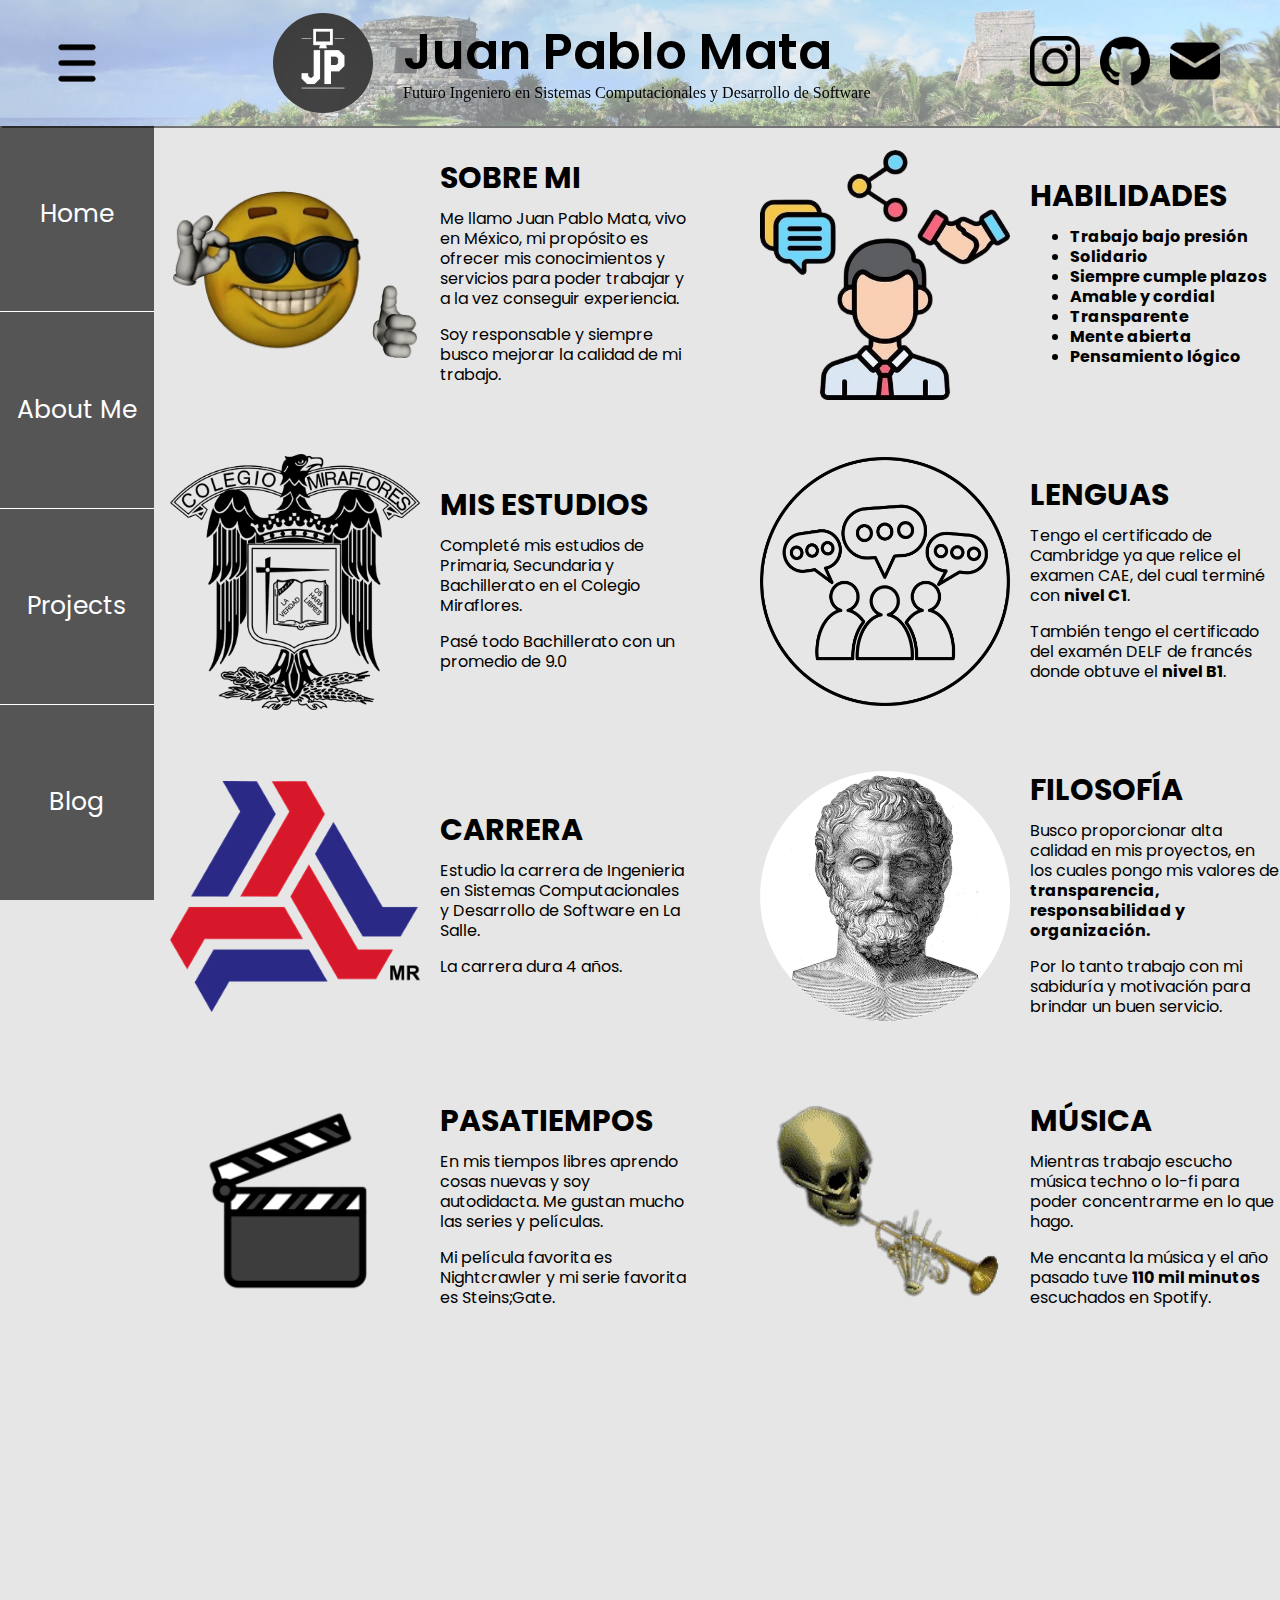
<file: about-me.html>
<!DOCTYPE html>

<html>

  <head>
    <title>Juan Pablo Mata</title>
    <link rel="stylesheet" href="pagina.css">
    <link rel="preconnect" href="https://fonts.googleapis.com">
    <link rel="preconnect" href="https://fonts.gstatic.com" crossorigin>
    <link href="https://fonts.googleapis.com/css2?family=Poppins:wght@300;400;600&display=swap" rel="stylesheet">
    <meta charset="UTF-8">
    <meta name="viewport" content="width=device-width, initial-scale=1.0">
  </head>

  <body>

    <div>
      <header class="header">
        <div class="hambu"><img class="hamburguesa" src="fotos\hamburguesa.png"></div>
        <div class="tex">

          <div class="fotohead"><img class="fotito" src="fotos\logo.jpg" alt="Juan Pablo Mata"></div>

          <div class="yo">
            <p  class="nombre">Juan Pablo Mata</p><p class="prof">Futuro Ingeniero en Sistemas Computacionales y Desarrollo de Software</p></div>
          </div>

        <div class="icons">
          <div><a href="https://www.instagram.com/juanpis_mata11/#" target="_blank"><div class="rela"><img class="redes" src="fotos\instagram.png" alt="Instagram"><div class="insta">Instagram</div></div></a></div>
          <div><a href="https://github.com/juanpismata11" target="_blank"><div class="rela"><img class="redes" src="fotos\github.png" alt="GitHub"><div class="git">GitHub</div></div></a></div>
          <div><a href="mailto:juanpismata11@gmail.com" target="_blank"><div class="rela"><img class="redes" src="fotos\email.png" alt="Email"><div class="ema">Email</div></div></a></div>
        </div>
      </header>

      <div class="header2"><img class="background" src="fotos\Tulum_2.jpg"></div>

      <nav class="navegacion">
        <a class="com" href="index.html"><button class="punto">Home</button></a>
        <a class="com"><button class="punto">About Me</button></a>
        <a class="com" href="projects.html"><button class="punto">Projects</button></a>
        <a class="com" href="blog.html"><button class="punto">Blog</button></a>
      </nav>

      <div class="grid-about">

        <div class="box">
          <div><img class="fotospng" src="fotos\sobremi.png"></div>  
          <div class="about">
            <p><span class="titulo">SOBRE MI</span></p>
            <p>Me llamo Juan Pablo Mata, vivo en México, mi propósito es ofrecer mis conocimientos y servicios para poder trabajar y a la vez conseguir experiencia.</p>
            <p>Soy responsable y siempre busco mejorar la calidad de mi trabajo.</p>
          </div> 
        </div>

        <div class="box">
          <div><img class="fotospng" src="fotos\habilidades.png"></div> 
          <div class="about">
            <p><span class=titulo>HABILIDADES</span></p>
            <p><b>
              <ul>
                <li>Trabajo bajo presión</li> 
                <li>Solidario</li>
                <li>Siempre cumple plazos</li>
                <li>Amable y cordial</li>
                <li>Transparente</li>
                <li>Mente abierta</li>
                <li>Pensamiento lógico</li>
              </ul>
            </b></p>
          </div>
        </div>

        <div class="box">
          <div><img class="fotospng"src="fotos\Miraflores.webp"></div>
          <div class="about">
            <p><span class="titulo">MIS ESTUDIOS</span></p>
            <p>Completé mis estudios de Primaria, Secundaria y Bachillerato en el Colegio Miraflores.</p>
            <p>Pasé todo Bachillerato con un promedio de 9.0</p>
          </div>
        </div>

        <div class="box">
          <div><img class="fotospng" src="fotos\lenguas.png"></div>
          <div class="about">
            <p><span class="titulo">LENGUAS</span></p>
            <p>Tengo el certificado de Cambridge ya que relice el examen CAE, del cual terminé con <b>nivel C1</b>.</p>
            <p>También tengo el certificado del examén DELF de francés donde obtuve el <strong>nivel B1</strong>.</p>
          </div>
        </div>

        <div class="box">
          <div><img class="fotospng" src="fotos\lasalle.png"></div>
          <div class="about">
            <p><span class="titulo">CARRERA</span></p>
            <p>Estudio la carrera de Ingenieria en Sistemas Computacionales y Desarrollo de Software en La Salle.</p>
            <p>La carrera dura 4 años.</p>
          </div>
        </div>

        <div class="box">
          <div><img class="fotospng" src="fotos\filosofia.png"></div>
          <div class="about">
            <p><span class="titulo">FILOSOFÍA</span></p>
            <p>Busco proporcionar alta calidad en mis proyectos, en los cuales pongo mis valores de <b>transparencia, responsabilidad y organización.</b></p>
            <p>Por lo tanto trabajo con mi sabiduría y motivación para brindar un buen servicio.</p>
          </div>
        </div>

        <div class="box">
          <div><img class="fotospng" src="fotos\entretener.png"></div>
          <div class="about">
            <p><span class="titulo">PASATIEMPOS</span></p>
            <p>En mis tiempos libres aprendo cosas nuevas y soy autodidacta. Me gustan mucho las series y películas.</p>
            <p>Mi película favorita es Nightcrawler y mi serie favorita es Steins;Gate.</p>
          </div>
        </div>

        <div class="box">
          <div><img class="fotospng" src="fotos\doot-removebg-preview.png"></div>
          <div class="about">
            <p><span class="titulo">MÚSICA</span></p>
            <p>Mientras trabajo escucho música techno o lo-fi para poder concentrarme en lo que hago.</p>
            <p>Me encanta la música y el año pasado tuve <b>110 mil minutos</b> escuchados en Spotify.</p>
          </div>
        </div>
      </div>

    </div>
  </body>

</html>
</file>
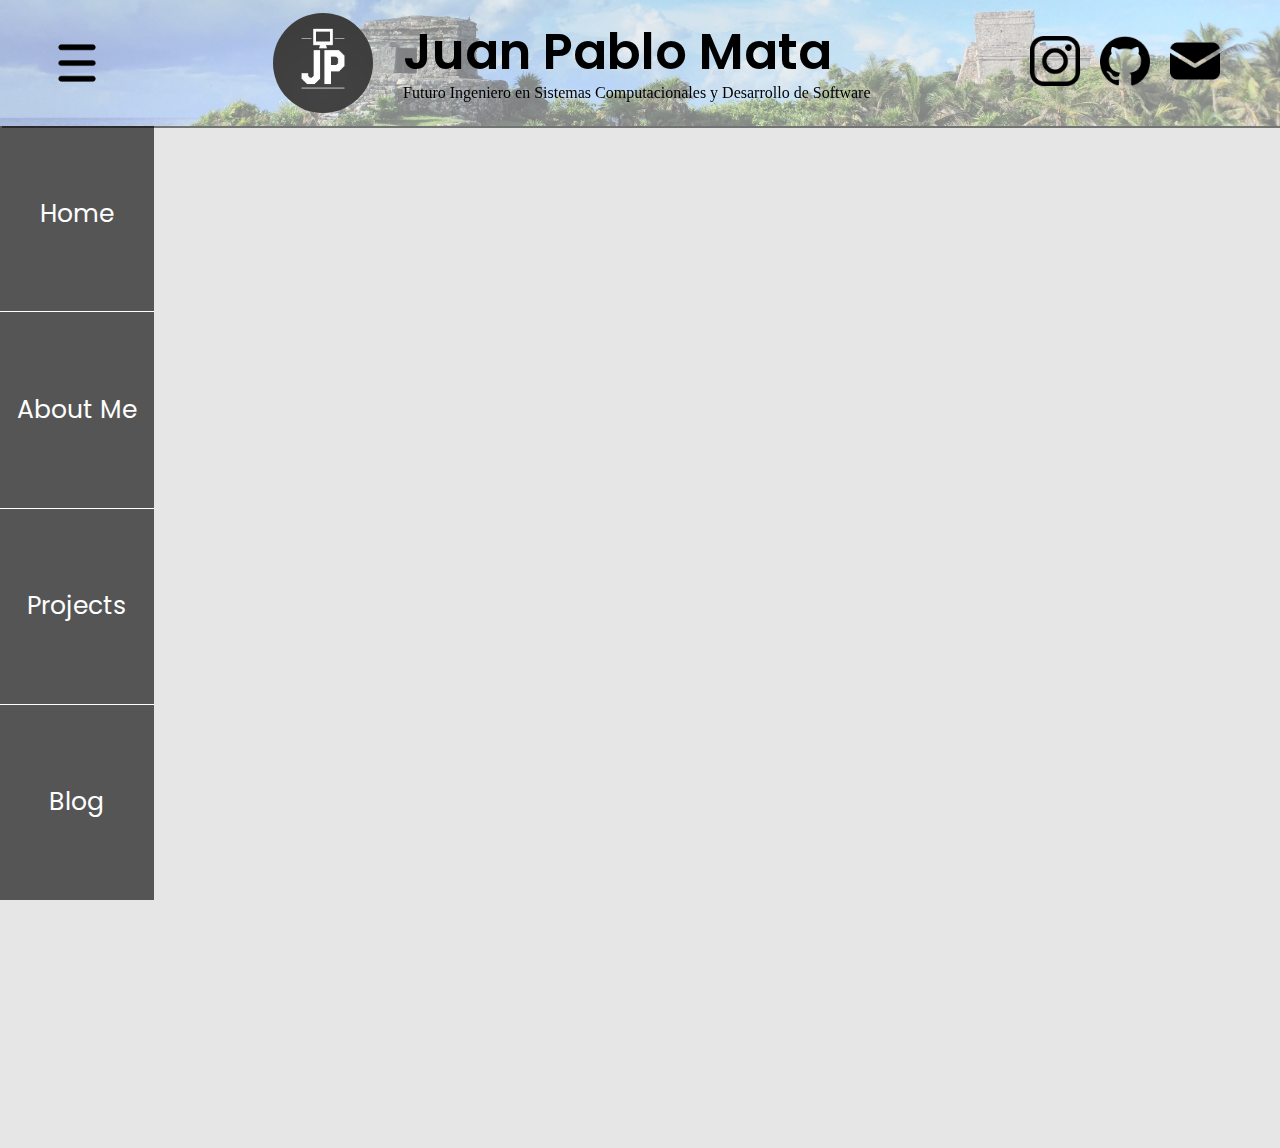
<file: blog.html>
<!DOCTYPE html>

<html>

<head>
  <title>Juan Pablo Mata</title>
  <link rel="stylesheet" href="pagina.css">
  <link rel="preconnect" href="https://fonts.googleapis.com">
  <link rel="preconnect" href="https://fonts.gstatic.com" crossorigin>
  <link href="https://fonts.googleapis.com/css2?family=Poppins:wght@300;400;600&display=swap" rel="stylesheet">
  <meta charset="UTF-8">
  <meta name="viewport" content="width=device-width, initial-scale=1.0">
</head>

<body>

<header class="header">
  <div class="hambu"><img class="hamburguesa" src="fotos\hamburguesa.png"></div>
  <div class="tex">
    <div class="fotohead"><img class="fotito" src="fotos\logo.jpg" alt="Juan Pablo Mata"	></div>
    <div class="yo">
      <p  class="nombre">Juan Pablo Mata</p><p class="prof">Futuro Ingeniero en Sistemas Computacionales y Desarrollo de Software</p></div>
    </div>
  <div class="icons">
    <div><a href="https://www.instagram.com/juanpis_mata11/#" target="_blank"><div class="rela"><img class="redes" src="fotos\instagram.png" alt="Instagram"><div class="insta">Instagram</div></div></a></div>
    <div><a href="https://github.com/juanpismata11" target="_blank"><div class="rela"><img class="redes" src="fotos\github.png" alt="GitHub"><div class="git">GitHub</div></div></a></div>
    <div><a href="mailto:juanpismata11@gmail.com" target="_blank"><div class="rela"><img class="redes" src="fotos\email.png" alt="Email"><div class="ema">Email</div></div></a></div>
  </div>
</header>

<div class="header2"><img class="background" src="fotos\Tulum_2.jpg"></div>


<nav class="navegacion">
  <a class="com "href="index.html"><button class="punto">Home</button></a>
  <a class="com" href="about-me.html"><button class="punto">About Me</button></a>
  <a class="com" href="projects.html"><button class="punto">Projects</button></a>
  <a class="com"><button class="punto">Blog</button></a>
</nav>

<div><div class="pagina">
  <div class="contenido">
     
  </div>
</div>

</body>

</html>
</file>
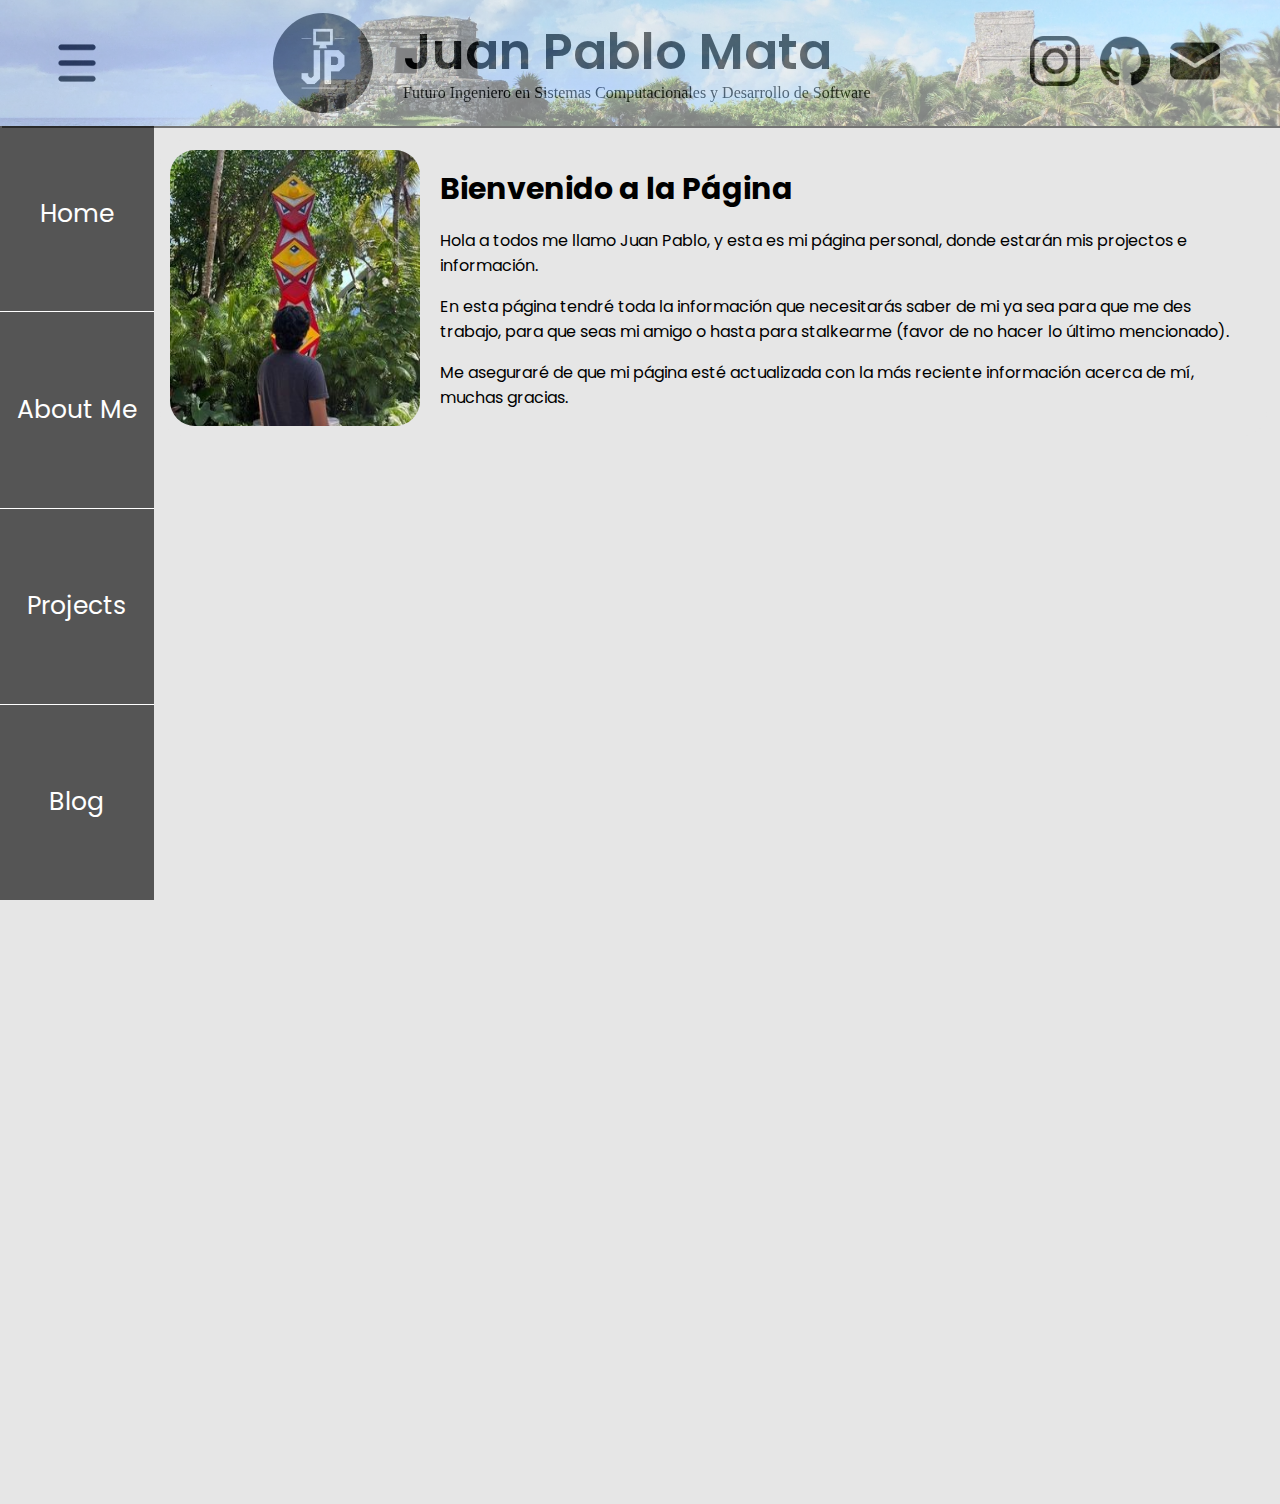
<file: Juan-Pablo.html>
<!DOCTYPE html>

<html>

<head>
  <title>Juan Pablo Mata</title>
  <link rel="stylesheet" href="pagina.css">
  <link rel="preconnect" href="https://fonts.googleapis.com">
  <link rel="preconnect" href="https://fonts.gstatic.com" crossorigin>
  <link href="https://fonts.googleapis.com/css2?family=Poppins:wght@300;400;600&display=swap" rel="stylesheet">
</head>

<body>

<header class="header">
  <div class="hambu"><img class="hamburguesa" src="fotos\hamburguesa.png"></div>
  <div class="tex">
    <div class="fotohead"><img class="fotito" src="fotos\logo.jpg" alt="Juan Pablo Mata"	></div>
    <div class="yo">
      <p  class="nombre">Juan Pablo Mata</p><p class="prof">Futuro Ingeniero en Sistemas Computacionales y Desarrollo de Software</p></div>
    </div>
  <div class="icons">
    <div><a href="https://www.instagram.com/juanpis_mata11/#" target="_blank"><div class="rela"><img class="redes" src="fotos\instagram.png" alt="Instagram"><div class="insta">Instagram</div></div></a></div>
    <div><a href="https://github.com/juanpismata11" target="_blank"><div class="rela"><img class="redes" src="fotos\github.png" alt="GitHub"><div class="git">GitHub</div></div></a></div>
    <div><a href="mailto:juanpismata11@gmail.com" target="_blank"><div class="rela"><img class="redes" src="fotos\email.png" alt="Email"><div class="ema">Email</div></div></a></div>
  </div>
</header>

<div class="header2"></div>
<img class="background" src="fotos\Tulum_2.jpg">

<nav class="navegacion">
  <a class="com"><button class="punto">Home</button></a>
  <a class="com" href="about-me.html"><button class="punto">About Me</button></a>
  <a class="com" href="projects.html"><button class="punto">Projects</button></a>
  <a class="com" href="blog.html"><button class="punto">Blog</button></a>
</nav>

<div class="pagina">
  <div class="bienvenida">
    <div class="bien"><img class="sierra" src="fotos\yoxd.jpg"></div>
    <div class="venida">
        <p> <span class="titulo">Bienvenido a la Página</span></p>
        <p>Hola a todos me llamo Juan Pablo, y esta es mi página personal, donde estarán mis projectos e información.</p>
        <p>En esta página tendré toda la información que necesitarás saber de mi ya sea 
        para que me des trabajo, para que seas mi amigo o hasta para stalkearme (favor de no hacer lo último mencionado).</p>
        <p>Me aseguraré de que mi página esté actualizada con la más reciente información acerca de mí, muchas gracias.</p>
    </div>
  </div>

</div>

</body>

</html>
</file>
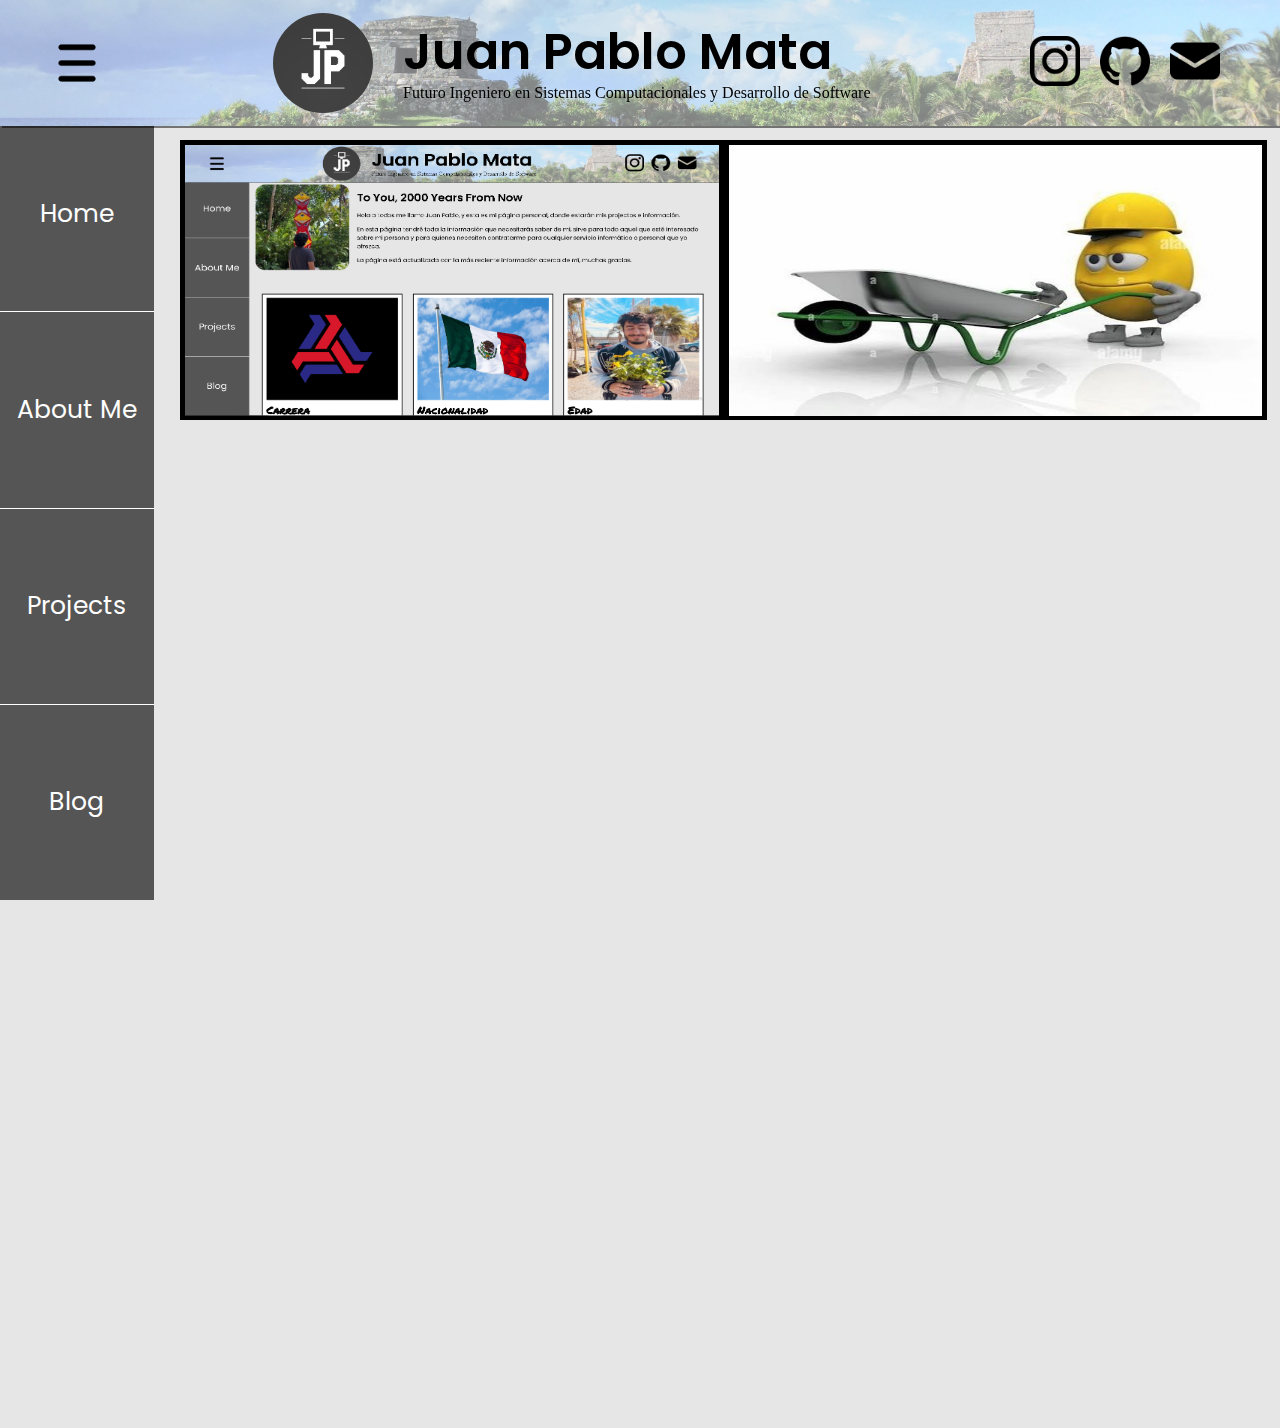
<file: projects.html>
<!DOCTYPE html>

<html>

  <head>
    <title>Juan Pablo Mata</title>
    <link rel="stylesheet" href="pagina.css">
    <link rel="preconnect" href="https://fonts.googleapis.com">
    <link rel="preconnect" href="https://fonts.gstatic.com" crossorigin>
    <link href="https://fonts.googleapis.com/css2?family=Poppins:wght@300;400;600&display=swap" rel="stylesheet">
    <meta charset="UTF-8">
    <meta name="viewport" content="width=device-width, initial-scale=1.0">
  </head>

  <body>

    <div>
      <header class="header">
        <div class="hambu"><img class="hamburguesa" src="fotos\hamburguesa.png"></div>
        <div class="tex">
          <div class="fotohead"><img class="fotito" src="fotos\logo.jpg" alt="Juan Pablo Mata"	></div>
          <div class="yo">
            <p  class="nombre">Juan Pablo Mata</p><p class="prof">Futuro Ingeniero en Sistemas Computacionales y Desarrollo de Software</p></div>
          </div>
        <div class="icons">
          <div><a href="https://www.instagram.com/juanpis_mata11/#" target="_blank"><div class="rela"><img class="redes" src="fotos\instagram.png" alt="Instagram"><div class="insta">Instagram</div></div></a></div>
          <div><a href="https://github.com/juanpismata11" target="_blank"><div class="rela"><img class="redes" src="fotos\github.png" alt="GitHub"><div class="git">GitHub</div></div></a></div>
          <div><a href="mailto:juanpismata11@gmail.com" target="_blank"><div class="rela"><img class="redes" src="fotos\email.png" alt="Email"><div class="ema">Email</div></div></a></div>
        </div>
      </header>

      <div class="header2"><img class="background" src="fotos\Tulum_2.jpg"></div>


      <nav class="navegacion">
        <a class="com" href="index.html"><button class="punto">Home</button></a>
        <a class="com" href="about-me.html"><button class="punto">About Me</button></a>
        <a class="com"><button class="punto">Projects</button></a>
        <a class="com" href="blog.html"><button class="punto">Blog</button></a>
      </nav>

      <div class="proyectos">

        <div class="proyecto1">
          <div><img class="imgproy1" src="fotos\proyecto1-pagina.png"></div>
          <div class="proyecto-absolute">
            <p>Proyecto #1</p>
            <p>Página Web Personal</p>
          </div>
        </div>

        <div class="proyecto1">
          <div><img class="imgproy1" src="fotos\bolaamarilla.jpg"></div>
          <div class="proyecto-absolute">
            <p>Proyecto #2</p>
            <p>Bajo Mantenimiento</p>
          </div>
        </div>

      </div>

    </div>
  </body>

</html>
</file>
<file: pagina.css>
/* Esta es la parte del Header*/
.header{
  display: flex;
  justify-content: center;
  position: fixed;
  height: 14%;
  top: 0;
  right: 0;
  left: 0;
  z-index: 2;
}

.header2{
  position: fixed;
  background-color: white;
  height: 14%;
  z-index: 1;
  top: 0;
  left: 0;
  right: 0;
}

.background{
  object-fit: cover;
  width:100%;
  height: 14%;
  position: fixed;
  opacity: 0.5;
  overflow: hidden;
  top: 0;
  left: 0;
  right: 0;
  box-shadow:  2px 2px;
  z-index: 9;
}

.hambu{
  display: flex;
  justify-content: center;
  align-items: center;
  width: 12%;
}

.hamburguesa{
  height: 50px;
  width: 50px;
}

.fotito{
  width: 100px;
  height: 100px;
  object-fit: cover;
  border-radius: 50px;

  flex-shrink: 0;
}

.yo{
  display: flex;
  flex-direction: column;
  padding-top: 20px;
}

.icons{
display: flex;
align-items: center;
margin-right: 40px;
margin-left: 40px;
}

.redes{
flex-shrink: 0;
width: 50px;
margin-right: 20px;
}

.rela{
  position: relative;
}

.rela .insta{
  position: absolute;
  background-color: #838383;
  padding: 1px 2px;
  bottom: -1;
  left: -20px;
  border-radius: 2.5px;
  opacity: 0;
  transition: opacity .25s;
  pointer-events: none;
  color: white;
  font-weight: bold;
  font-family: poppins, arial;
}

.rela .git{
  position: absolute;
  background-color: #838383;
  padding: 1px 2px;
  bottom: -10;
  left: -6.5px;
  border-radius: 2.5px;
  opacity: 0;
  transition: opacity .25s;
  pointer-events: none;
  color: white;
  font-weight: bold;
  font-family: poppins, arial;
}

.rela .ema{
  position: absolute;
  background-color: #838383;
  padding: 1px 2px;
  bottom: -10;
  left:-1px;
  border-radius: 2.5px;
  opacity: 0;
  transition: opacity .25s;
  pointer-events: none;
  color: white;
  font-weight: bold;
  font-family: poppins, arial;
}

.rela:hover .insta{
  opacity: .8;
}

.rela:hover .git{
  opacity: .8;
}

.rela:hover .ema{
  opacity: .8;
}

.redes:hover{
  cursor: pointer;
}

.tex{
  flex:1;
  display: flex;
  flex-direction: row;
  justify-content: center;
  align-items: center;
  line-height: 10px;
}

.fotohead{
  display: flex;
  justify-content: center;
  align-items: center;
  width: 100px;
  margin-right: 30px;
}

.nombre{
  font-family: poppins, arial;
  font-size: 50px;
  font-weight: 600;
  margin-bottom: 0px;
  margin-top: 0px;
  line-height: 40px;
  max-width: 700px;
}

.prof{
  text-align: center;
  font-size: 16px;
}


/* Esta es la parte de la barra izquierda*/
.navegacion{
  position: fixed;
  background-color: #555;
  margin-top: -6px;
  bottom: 0;
  left: 0;
  top:13.45vh;
  display: flex;
  flex-direction: column;
  justify-content: space-evenly;
  align-items: center;
  width: 12%;
}

.punto{
  width: 100%;
  height: 100%;
  background-color:#555;
  color: white;
  font-style: normal;
  border: 0;
  border-top: 1px solid white;
  font-family: poppins, arial;
  font-weight: 400;
  font-size: 25px;
  transition: background-color .25s;
}

.com {
  display: flex;
  align-items: center;
  flex: 1;
  width: 100%;
  justify-content: center;
  text-decoration: none;
}

.punto:hover {
  background-color: #838383;
  cursor: pointer;
}

/* Contenido de Home */
body{
  background-color: rgb(230, 230, 230);
  margin-left: 12.5%;
  margin-right: 13px;
  margin-top: 15.5vh;
  padding-bottom: 1000px
}

.bienvenida{
  display: flex;
  flex-direction: row;
  background-color: rgb(230, 230, 230);
  border-radius: 25px;
  padding: 10px 10px;
  transition: box-shadow .3s , background-color .3s;
  margin-bottom: 60px;
}

.bienvenida:hover{
  background-color: rgb(190, 190, 190);
  box-shadow: 3px 3px 1px rgb(0 0 0 / 0.6);
}

.bien{
  width: 250px;
}

.venida{
  flex: 1;
  margin-left: 20px;
  margin-right: 20px;
  color: black;
  font-family: poppins, arial;
  font-size: 16px;
  font-weight: 400;
}

.titulo{
  font-size: 30px;
  font-weight: bold;
}

.sierra{
  width: 250px;
  height: 100%;
  border-radius: 25px;
}

.polaroids{
  display: flex;
  justify-content: space-evenly;
}

.top-polaroid{
  background-color: black;
  width: 100%;
  height: 300px;
  display: flex;
  align-items: center;
  justify-content: center;
}

.polaroid-content{
  background-color: white;
  border: 2px solid #000;
  width: 350px;
  padding: 10px 10px;
  display: flex;
  flex-direction: column;
  align-items: center;
  text-align: left;
  font-family: poppins, arial;
  line-height: 20px;
  transition: box-shadow .25s;
}

.polaroid-content:hover{
  box-shadow: 5px 5px rgb(0 0 0 / 0.6)
}

.polaroid-text{
  font-family: permanent marker, poppins, arial;
  font-size: 20px;
}

.homefotos-salle{
  height: 200px;
  border-radius: 20px;
}

.homefotos-others{
  height:100%;
  width: 100%;

}

/* Contenido de About Me */
.grid-about{
display: grid;
grid-template-columns: 1fr 1fr;
column-gap: 30px;
row-gap: 30px;
}

.box{
  background-color: rgb(230, 230, 230);
  display: flex;
  border-radius: 5px;
  padding: 10px 10px;
  transition: box-shadow .3s , background-color .3s;
  align-items: center;
}

.box:hover{
  box-shadow: 3px 3px 1px rgb(0 0 0 / 0.6);
  background-color: rgb(201, 201, 201);
  cursor: default;
}

.fotospng{
 width: 250px
}

.about{
  font-family: poppins, arial;
  margin-left: 20px;
  margin-right: 20px;
  text-align: left;
  line-height: 20px;
  width: 250px;
}

/*Contenido de Projects*/

.proyectos{
  display: flex;
  justify-content: space-evenly;
  margin-left: 20px;
}

.proyecto1{
  width: 550px;
  background-color: rgb(0, 0, 0);
  padding: 5px 5px 0px 5px;
  position: relative;
}

.proyecto1:hover .proyecto-absolute{
  opacity: .9;
}

.imgproy1{
  width:100%;
  height: 271px;
}

.proyecto-absolute{
  background-color: #000;
  position: absolute;
  top: 150px;
  bottom: 5px;
  right: 0;
  left: 0;
  opacity: 0;
  padding-left: 20px;
  color: white;
  font-family: poppins, arial;
  font-size: 30px;
  line-height: 10px;
  transition: opacity .3s;
}




/*Media para todo (telefono)*/
@media only screen and (min-width:0px) and (max-width: 500px){
  body{
    margin-left: 14.5%;
  }

  .punto{
    font-size: 2vw;
  }  
  
  .navegacion{
    top: 11vh;
  }

  .nombre{
    text-align: center;
    font-size: 18px;
  }

  .prof{
    font-size: 10px;
    margin-top: 0px;
  }

  .rela{
    width: 30px;
  }

  .redes{
    width: 20px;
    margin-right: 10px;
  }

  .icons{
    margin-left: 7px;
    margin-right: 0px;
  }

  .hamburguesa{
    width: 25px;
    height: 25px;
  }

  .fotito{
    width: 50px;
    height: 50px;
    border-radius: 25px;
  }

  .fotohead{
    margin-right: 10px;
    width: 50px;
  }

  .yo{
    padding-top: 0px;
  }

  .rela:hover .insta{
    opacity: 0;
  }
  
  .rela:hover .git{
    opacity: 0;
  }
  
  .rela:hover .ema{
    opacity: 0;
  }

}

/*Media para Home (telefono)*/
@media only screen and (min-width:0px) and (max-width: 500px){
    .bienvenida{
    display: flex;
    flex-direction: column;
    text-align: center;
    align-items: center;
    padding: 5px 5px;
  }   

  .sierra{
    width: 200px;
  }

  .titulo{
    font-size: 20px;
  }

  .venida{
    font-size: 12px;
  }

  .polaroids{
    display: grid;
    grid-template-columns: 1fr ;
  }

  .homefotos-salle{
    width: 128px;
    height: 150px;
  }

  .top-polaroid{
    width: 128px;
    height: 150px;
    margin-right: 15px;
  }

  .polaroid-content{
    flex-direction: row;
    width: 95%;
    padding: 5px 5px;
    line-height: 10px;
    margin-bottom: 20px;
  }

  .polaroid-text{
    font-size: 10px;
  }

  .homefotos-others{
    height: 100%;
    width: 128px;
  }
}

/*Media para About Me (telefono)*/

@media only screen and (min-width:0px) and (max-width: 500px){
  .grid-about{
    display: grid;
    grid-template-columns: 1fr;
  }

  .fotospng{
    width: 200px;
  }

  .box{
    flex-direction: column;
    width: 100%;
    height: 440px;
    font-size: 15px;
    margin: 0px;
    padding: 0px;
  }

  .about{
    text-align: center;
    margin: 0px;
  }

}

/*Media para Projects*/
@media only screen and (min-width:0px) and (max-width: 500px){

  .proyectos{
    display: block;
    margin-left: 0px;
  }

  .proyecto1{
    width: 96%;
    height: 180px;
    margin-bottom: 30px;
  }

  .proyecto-absolute{
    top: 100px;
    bottom: 0;
    padding-left: 5px;
    font-size: 15px;
    line-height: 5px;
  }

  .imgproy1{
    height: 175px;
  }
}
</file>
